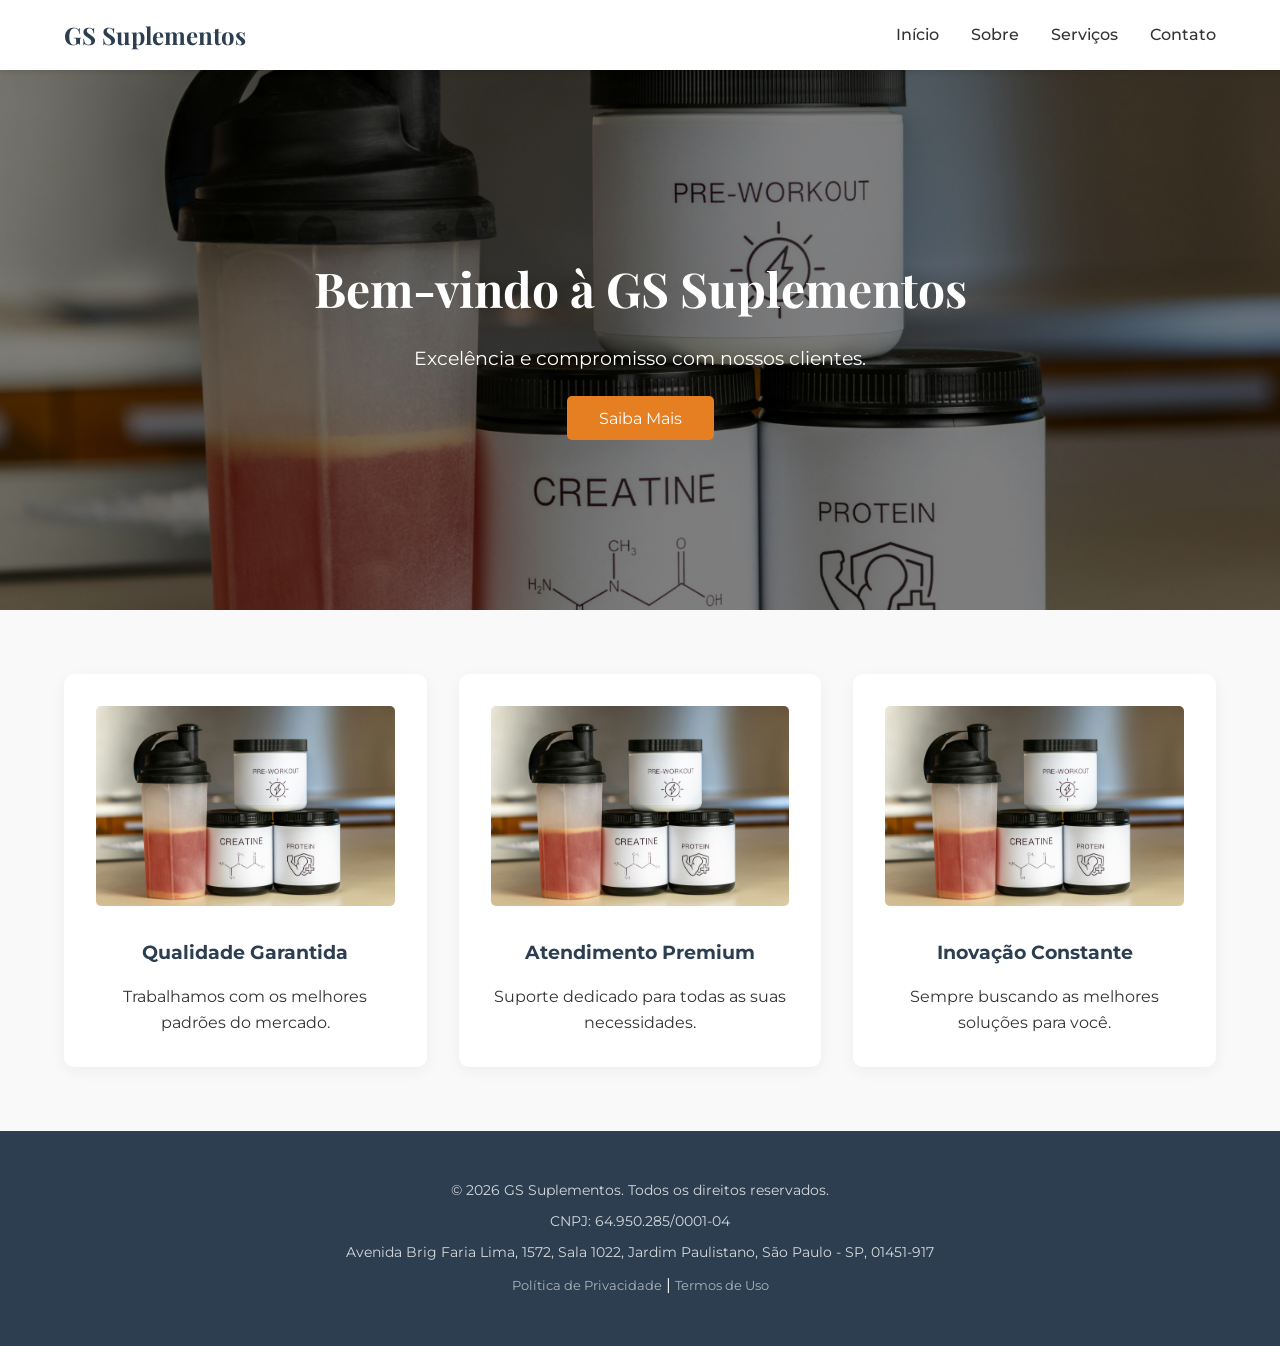
<file: index.html>
<!DOCTYPE html>
<html lang="pt-br">
<head>
    <meta charset="UTF-8">
    <meta name="viewport" content="width=device-width, initial-scale=1.0">
    <title>GS Suplementos - Institucional</title>
    <link rel="stylesheet" href="css/style.css">
    <link href="https://fonts.googleapis.com/css2?family=Montserrat:wght@400;700&family=Playfair+Display:wght@700&display=swap" rel="stylesheet">
</head>
<body>
    <header>
        <nav>
            <div class="logo">GS Suplementos</div>
            <ul>
                <li><a href="https://google.com">Início</a></li>
                <li><a href="https://google.com">Sobre</a></li>
                <li><a href="https://google.com">Serviços</a></li>
                <li><a href="https://google.com">Contato</a></li>
            </ul>
        </nav>
    </header>

    <section class="hero">
        <div class="hero-content">
            <h1>Bem-vindo à GS Suplementos</h1>
            <p>Excelência e compromisso com nossos clientes.</p>
            <a href="https://google.com" class="btn">Saiba Mais</a>
        </div>
    </section>

    <section class="features">
        <div class="feature">
            <img src="images/feature1.jpg" alt="Qualidade">
            <h3>Qualidade Garantida</h3>
            <p>Trabalhamos com os melhores padrões do mercado.</p>
        </div>
        <div class="feature">
            <img src="images/feature2.jpg" alt="Atendimento">
            <h3>Atendimento Premium</h3>
            <p>Suporte dedicado para todas as suas necessidades.</p>
        </div>
        <div class="feature">
            <img src="images/feature3.jpg" alt="Inovação">
            <h3>Inovação Constante</h3>
            <p>Sempre buscando as melhores soluções para você.</p>
        </div>
    </section>

    <footer>
        <div class="footer-content">
            <p>&copy; 2026 GS Suplementos. Todos os direitos reservados.</p>
            <p>CNPJ: 64.950.285/0001-04</p>
            <p>Avenida Brig Faria Lima, 1572, Sala 1022, Jardim Paulistano, São Paulo - SP, 01451-917</p>
            <div class="legal-links">
                <a href="privacy.html">Política de Privacidade</a> | 
                <a href="terms.html">Termos de Uso</a>
            </div>
        </div>
    </footer>
    <script src="js/script.js"></script>
</body>
</html>
</file>
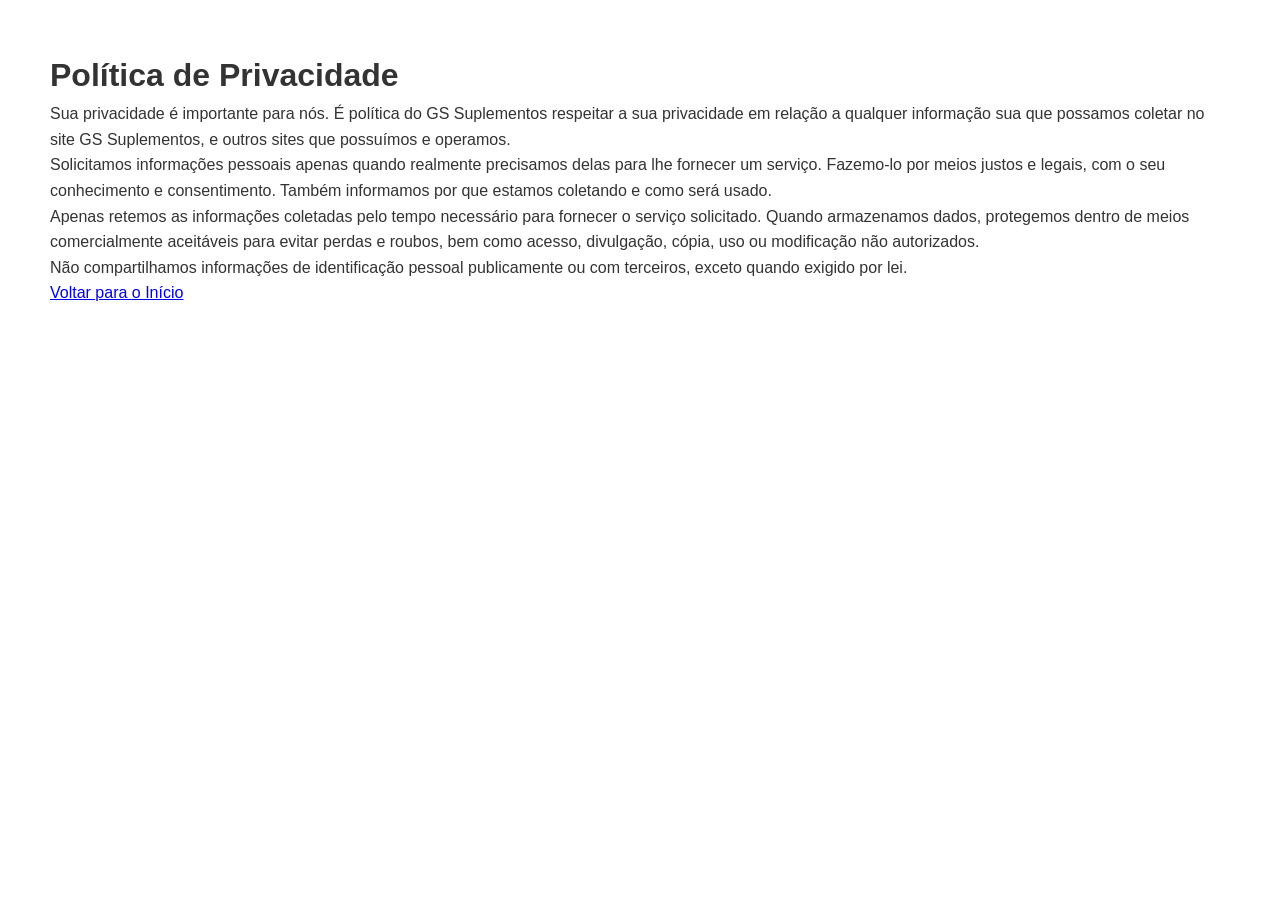
<file: privacy.html>
<!DOCTYPE html>
<html lang="pt-br">
<head>
    <meta charset="UTF-8">
    <title>Política de Privacidade - GS Suplementos</title>
    <link rel="stylesheet" href="css/style.css">
</head>
<body style="padding: 50px;">
    <h1>Política de Privacidade</h1>
    <p>Sua privacidade é importante para nós. É política do GS Suplementos respeitar a sua privacidade em relação a qualquer informação sua que possamos coletar no site GS Suplementos, e outros sites que possuímos e operamos.</p>
    <p>Solicitamos informações pessoais apenas quando realmente precisamos delas para lhe fornecer um serviço. Fazemo-lo por meios justos e legais, com o seu conhecimento e consentimento. Também informamos por que estamos coletando e como será usado.</p>
    <p>Apenas retemos as informações coletadas pelo tempo necessário para fornecer o serviço solicitado. Quando armazenamos dados, protegemos dentro de meios comercialmente aceitáveis ​​para evitar perdas e roubos, bem como acesso, divulgação, cópia, uso ou modificação não autorizados.</p>
    <p>Não compartilhamos informações de identificação pessoal publicamente ou com terceiros, exceto quando exigido por lei.</p>
    <a href="index.html">Voltar para o Início</a>
</body>
</html>
</file>
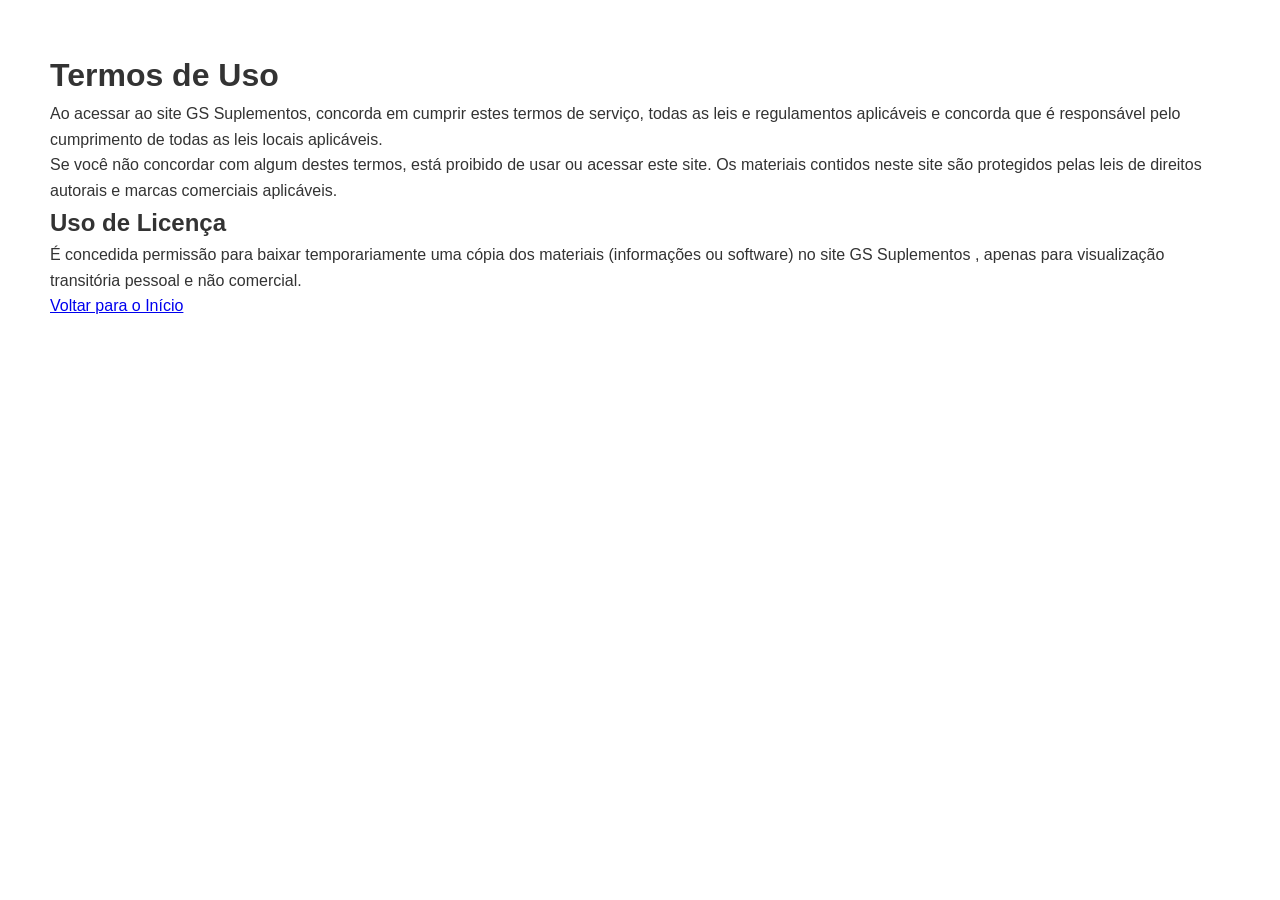
<file: terms.html>
<!DOCTYPE html>
<html lang="pt-br">
<head>
    <meta charset="UTF-8">
    <title>Termos de Uso - GS Suplementos</title>
    <link rel="stylesheet" href="css/style.css">
</head>
<body style="padding: 50px;">
    <h1>Termos de Uso</h1>
    <p>Ao acessar ao site GS Suplementos, concorda em cumprir estes termos de serviço, todas as leis e regulamentos aplicáveis ​​e concorda que é responsável pelo cumprimento de todas as leis locais aplicáveis.</p>
    <p>Se você não concordar com algum destes termos, está proibido de usar ou acessar este site. Os materiais contidos neste site são protegidos pelas leis de direitos autorais e marcas comerciais aplicáveis.</p>
    <h2>Uso de Licença</h2>
    <p>É concedida permissão para baixar temporariamente uma cópia dos materiais (informações ou software) no site GS Suplementos , apenas para visualização transitória pessoal e não comercial.</p>
    <a href="index.html">Voltar para o Início</a>
</body>
</html>
</file>
<file: css/style.css>
* { margin: 0; padding: 0; box-sizing: border-box; }
body { font-family: 'Montserrat', sans-serif; line-height: 1.6; color: #333; }
header { background: #fff; padding: 1rem 5%; box-shadow: 0 2px 5px rgba(0,0,0,0.1); position: sticky; top: 0; z-index: 1000; }
nav { display: flex; justify-content: space-between; align-items: center; }
.logo { font-family: 'Playfair Display', serif; font-size: 1.5rem; font-weight: bold; color: #2c3e50; }
nav ul { display: flex; list-style: none; }
nav ul li { margin-left: 2rem; }
nav ul li a { text-decoration: none; color: #333; font-weight: 500; transition: 0.3s; }
nav ul li a:hover { color: #e67e22; }

.hero { height: 60vh; background: linear-gradient(rgba(0,0,0,0.5), rgba(0,0,0,0.5)), url('../images/hero.jpg') center/cover; display: flex; align-items: center; justify-content: center; text-align: center; color: #fff; }
.hero-content h1 { font-family: 'Playfair Display', serif; font-size: 3rem; margin-bottom: 1rem; }
.hero-content p { font-size: 1.2rem; margin-bottom: 2rem; }
.btn { background: #e67e22; color: #fff; padding: 0.8rem 2rem; text-decoration: none; border-radius: 5px; transition: 0.3s; }
.btn:hover { background: #d35400; }

.features { display: grid; grid-template-columns: repeat(auto-fit, minmax(300px, 1fr)); padding: 4rem 5%; gap: 2rem; background: #f9f9f9; }
.feature { text-align: center; padding: 2rem; background: #fff; border-radius: 10px; box-shadow: 0 4px 15px rgba(0,0,0,0.05); }
.feature img { width: 100%; height: 200px; object-fit: cover; border-radius: 5px; margin-bottom: 1.5rem; }
.feature h3 { margin-bottom: 1rem; color: #2c3e50; }

footer { background: #2c3e50; color: #fff; padding: 3rem 5%; text-align: center; }
.footer-content p { margin-bottom: 0.5rem; font-size: 0.9rem; opacity: 0.8; }
.legal-links a { color: #fff; text-decoration: none; font-size: 0.8rem; opacity: 0.6; transition: 0.3s; }
.legal-links a:hover { opacity: 1; }

@media (max-width: 768px) {
    .hero-content h1 { font-size: 2rem; }
    nav ul { display: none; }
}
</file>
